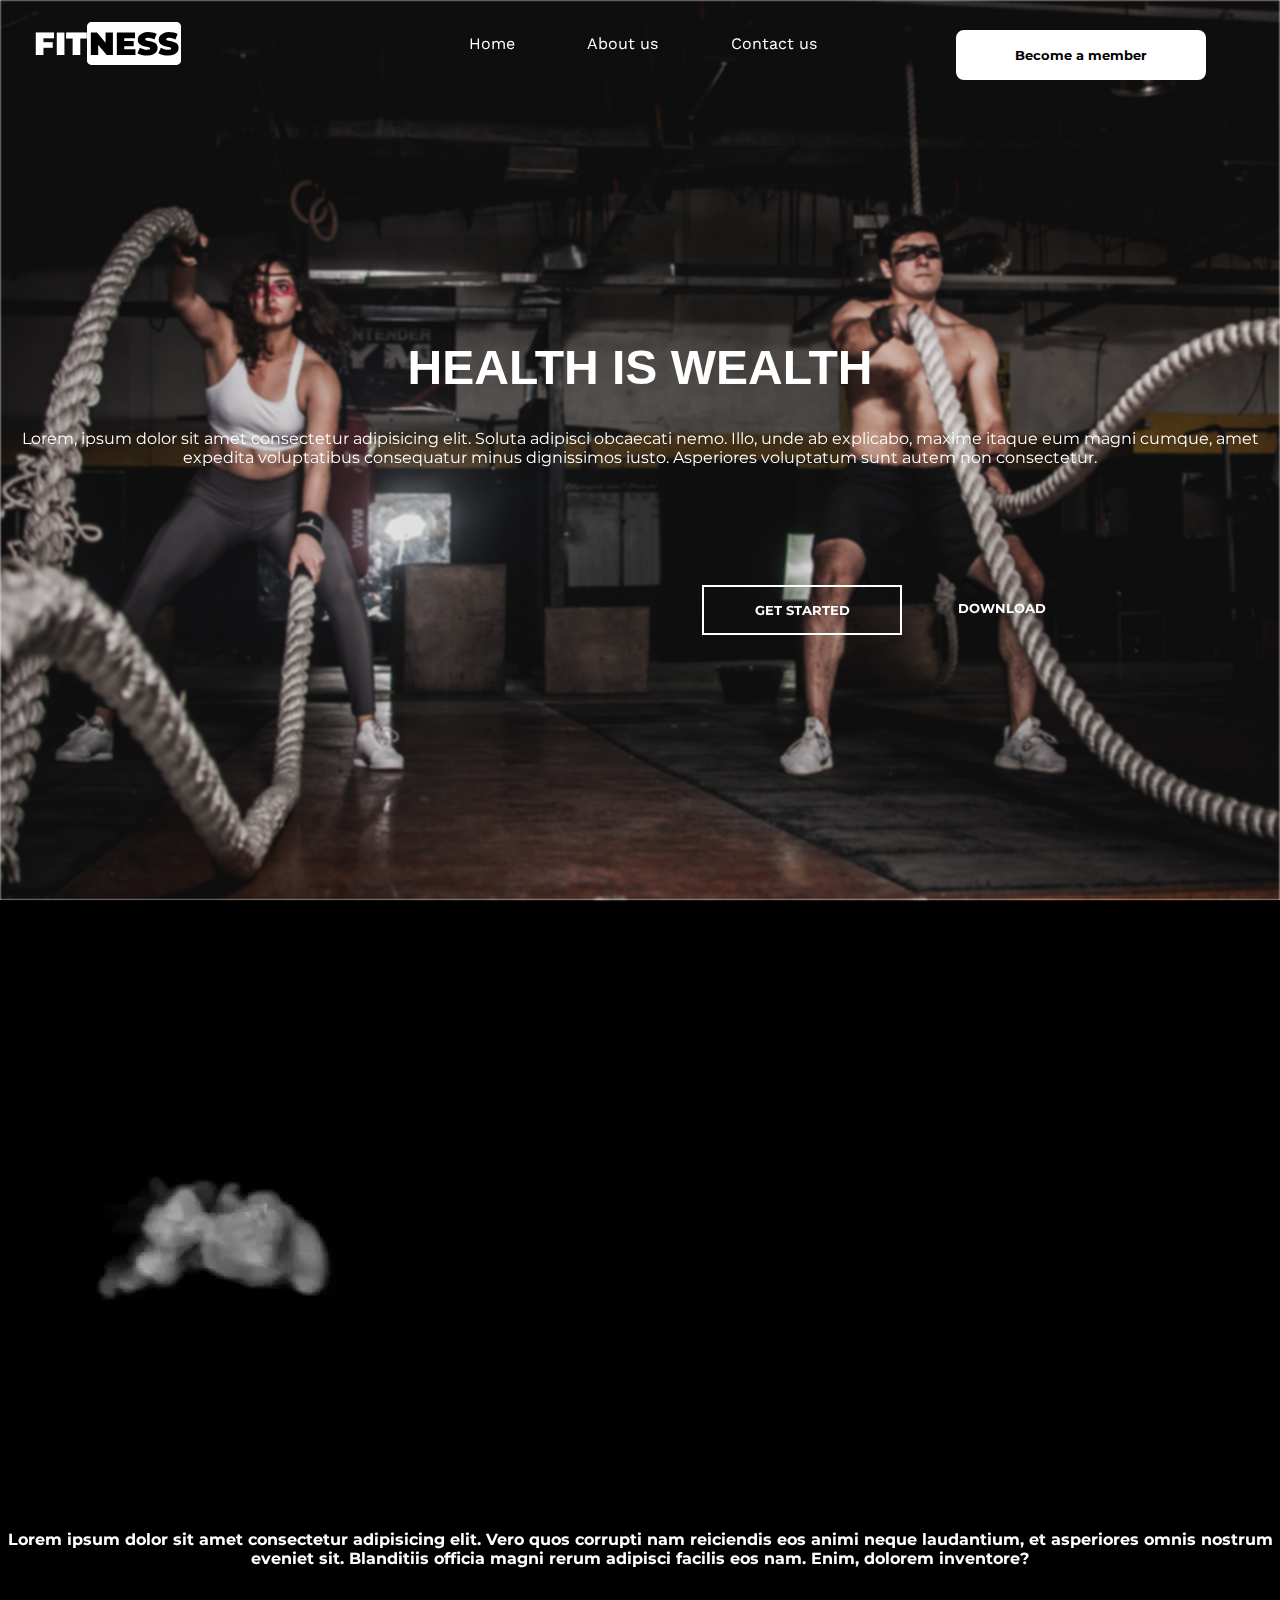
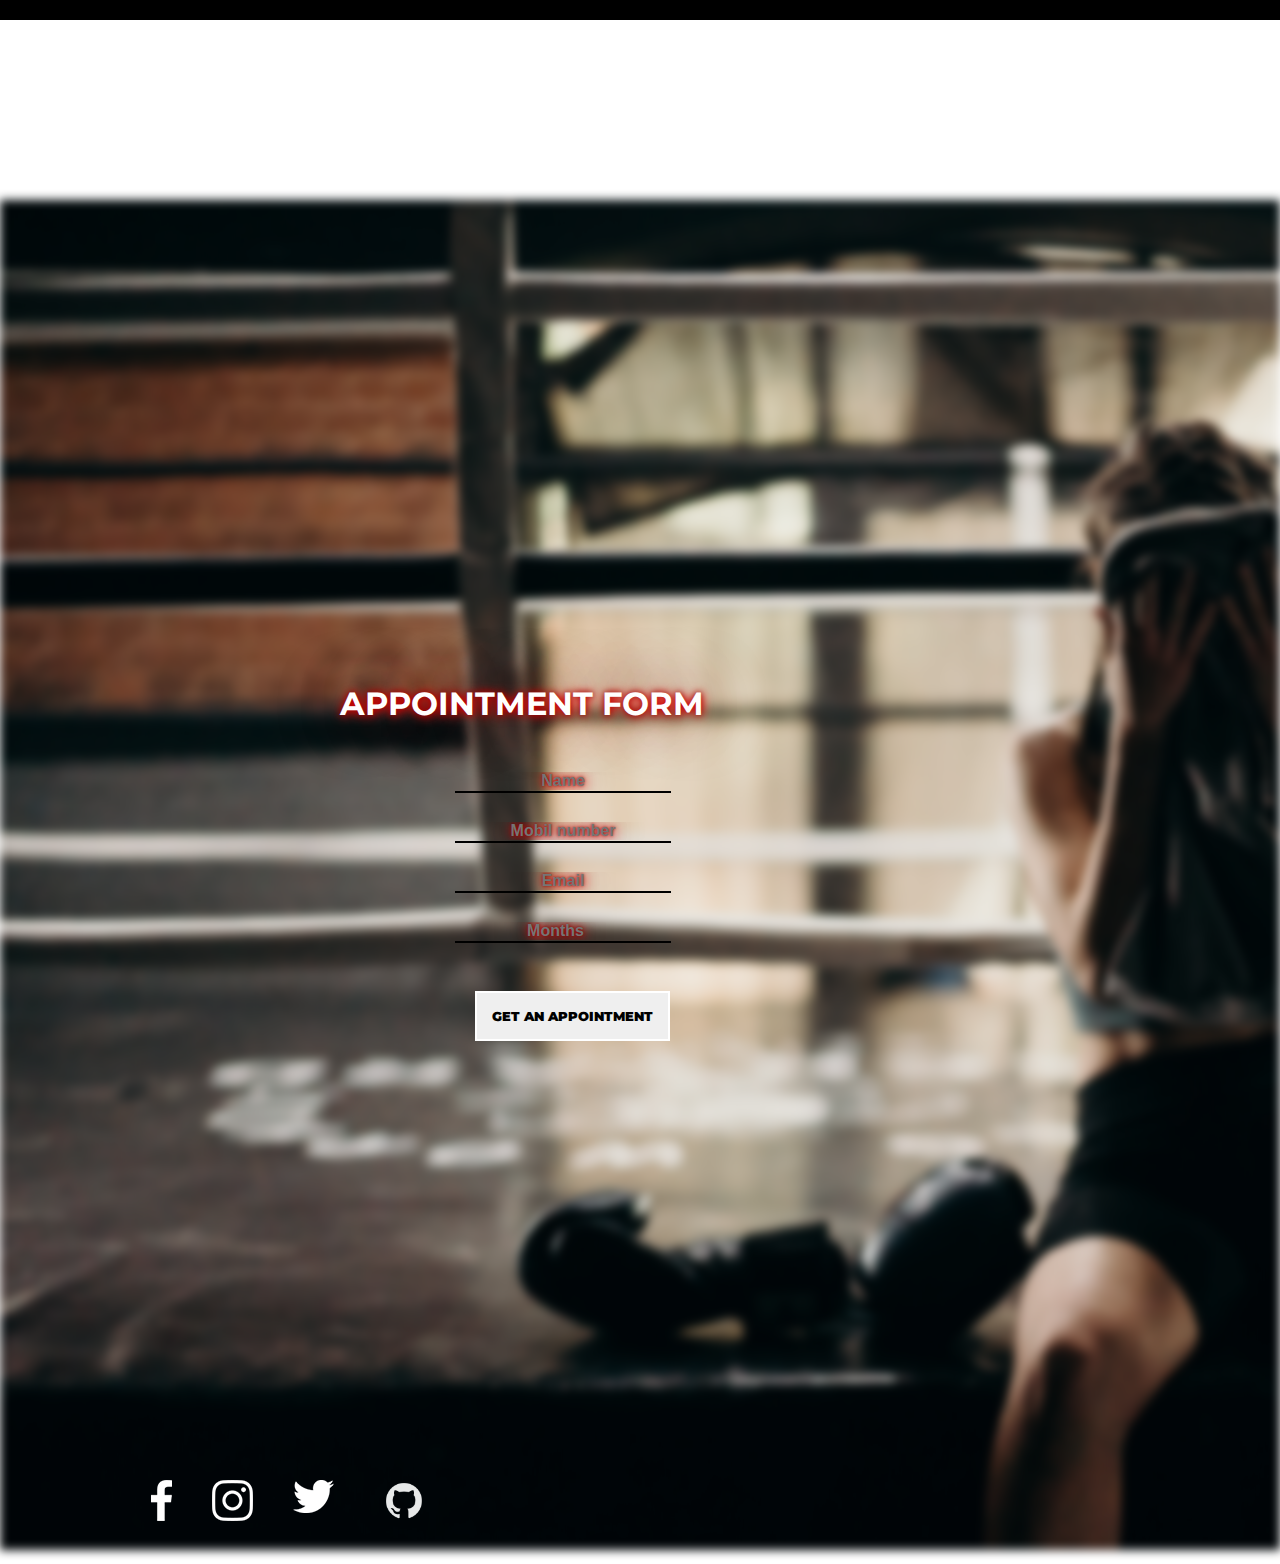
<file: index.html>
<!DOCTYPE html>
<html lang="en">

<head>
    <meta charset="UTF-8">
    <meta http-equiv="X-UA-Compatible" content="IE=edge">
    <meta name="viewport" content="width=device-width, initial-scale=1.0">
    <title>FITNESS WEBSITE </title>
    <link rel="stylesheet" href="style.css">
    <link href="https://fonts.googleapis.com/css2?family=Baloo+Bhaina+2:wght@700&family=Work+Sans:wght@300&display=swap"
        rel="stylesheet">
    <link
        href="https://fonts.googleapis.com/css2?family=Baloo+Bhaina+2:wght@700&family=Montserrat:ital,wght@1,300&family=Work+Sans:wght@300&display=swap"
        rel="stylesheet">
</head>

<body>
    <div class="container">
        <div class="bg-img">
        </div>
        <div class="logo">FIT<span>NESS</span> </div>
        <div class="nav">
            <a href="index.html">Home</a>
            <a href="about.html">About us </a>
            <a href="contact.html">Contact us </a>
        </div>
        <div class="button"><button>Become a member</button></div>
        <div class="text">
            <h1>HEALTH IS WEALTH</h1>
            <P>Lorem, ipsum dolor sit amet consectetur adipisicing elit. Soluta adipisci obcaecati nemo. Illo, unde ab
                explicabo, maxime itaque eum magni cumque, amet expedita voluptatibus consequatur minus dignissimos
                iusto. Asperiores voluptatum sunt autem non consectetur.</P>
        </div>
        <div class="buttons">

            <div class="button1"><button>GET STARTED</button></div>
            <div class="button2"><button>DOWNLOAD</button></div>

        </div>
        <div class="bg-img2">
            <video src="smoke.mp4" autoplay muted loop></video>
            <h1>
                <span>N</span>
                <span>E</span>
                <span>V</span>
                <span>E</span>
                <span>R</span> &nbsp;
                <span>G</span>
                <span>I</span>
                <span>V</span>
                <span>E</span> <br>
                <span>U</span>
                <span>P</span>
            </h1>
            <p>Lorem ipsum dolor sit amet consectetur adipisicing elit. Vero quos corrupti nam reiciendis eos animi
                neque laudantium, et asperiores omnis nostrum eveniet sit. Blanditiis officia magni rerum adipisci
                facilis eos nam. Enim, dolorem inventore?</p>
            <button>VIEW DEMO</button>
        </div>
        <div class="bgimg3">
        </div>
        <div class="container1">

            <h1>APPOINTMENT  FORM </h1>
            <form action="nobackend.php">
                <input type="text" placeholder="Name"><br>
                <input type="tel" placeholder="Mobil number"><br>
                <input type="email" placeholder="Email"><br>
                <input type="number" placeholder="Months">
            </form>
            <button>GET AN APPOINTMENT</button>
            <div class="social">
                <a href="#"> <img src="facebook.png" alt=""></a>
                <a href="#"><img src="instagram.png" alt=""></a>
                <a href="#"><img src="twitter.png"  class="twitter"></a>
                <a href="#"><img src="github2.png" class="git"></a>
            </div>
            <!-- <div class="bottom">
                <span>nitinyadav</span>
            </div> -->
        </div>
    </div>
</body>

</html>
</file>
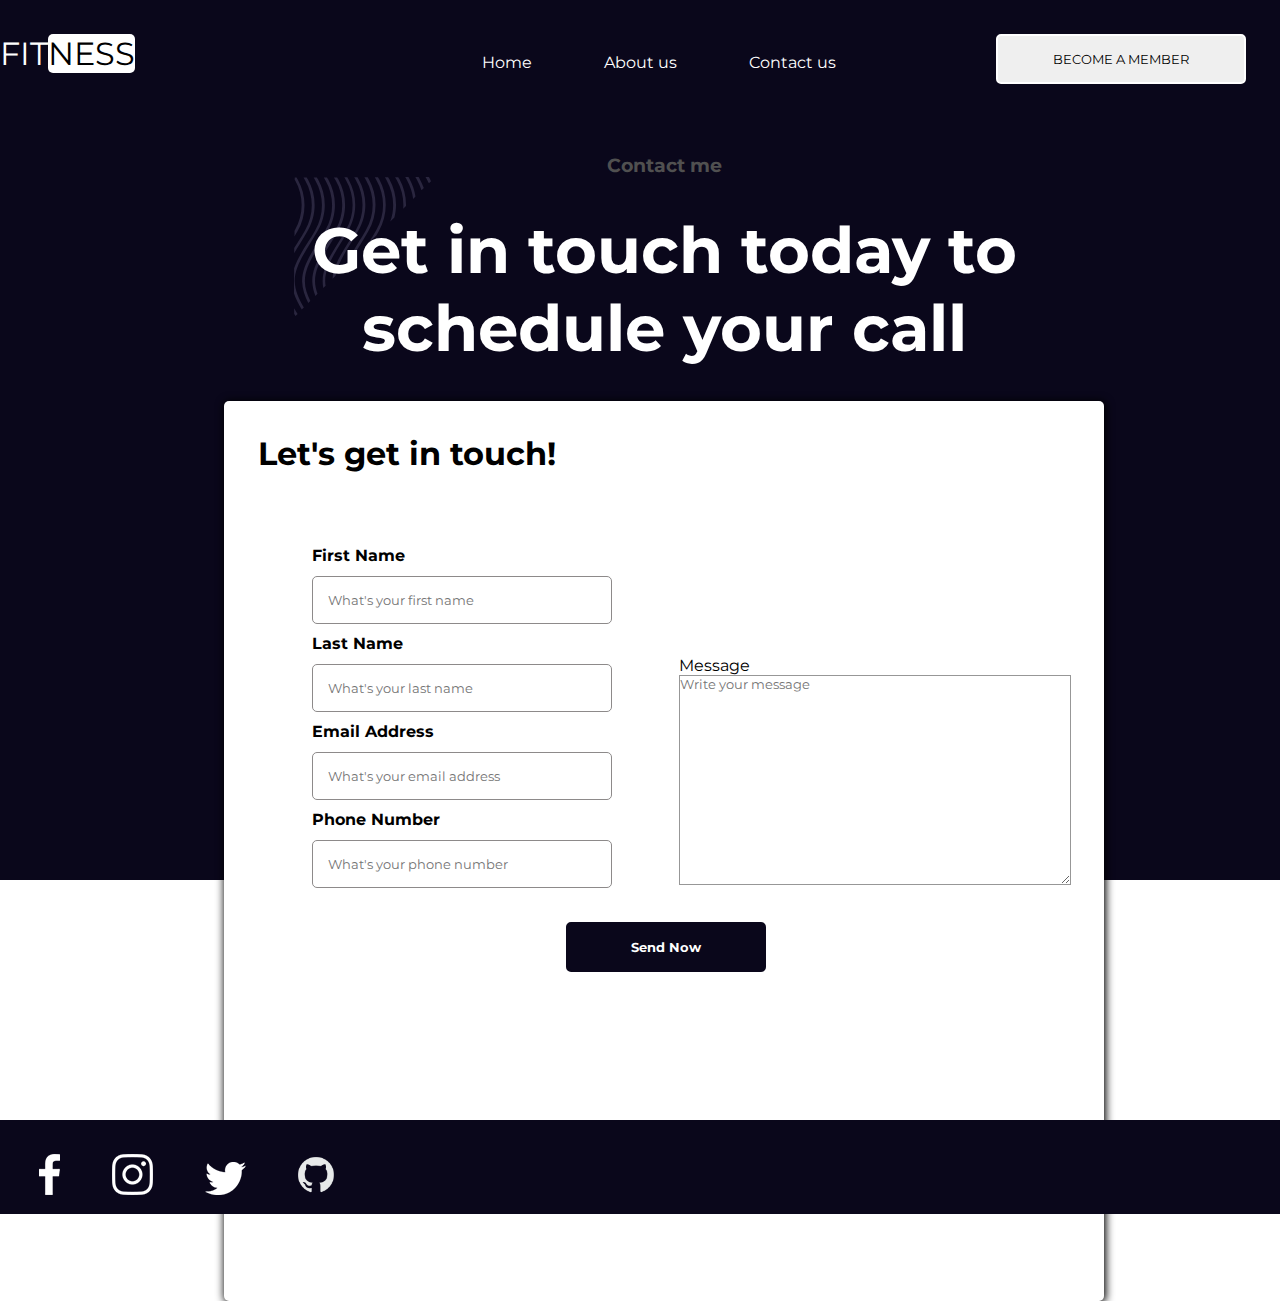
<file: contact.html>
<!DOCTYPE html>
<html lang="en">
<head>
    <meta charset="UTF-8">
    <meta http-equiv="X-UA-Compatible" content="IE=edge">
    <meta name="viewport" content="width=device-width, initial-scale=1.0">
    <title>Contact us </title>
    <link rel="stylesheet" href="contact.css">
    <link href="https://fonts.googleapis.com/css2?family=Baloo+Bhaina+2:wght@700&family=Montserrat:ital,wght@0,700;1,300&family=Work+Sans:wght@300&display=swap" rel="stylesheet">
</head>
<body>
    <div class="container">
        <div class="logo">FIT<span>NESS</span></div>
        <div class="nav">
            <a href="index.html">Home</a>
            <a href="about.html">About us </a>
            <a href="contact.html">Contact us </a>
        </div>
        <button class="button">BECOME A MEMBER</button>
        <div class="text">
            <h3>Contact me</h3>
            <img src="backimg.svg" class="backimage">
            <h1>Get in touch today to schedule your call</h1>
            <div class="box">
                <h2>Let's get in touch!</h1>
                <form action="backend.php">
                    <div class="contact">
                        <div class="contact-cell">
                            <span>First Name</span><br>
                            <input type="text" placeholder="What's your first name ">
                        </div>
                        <div class="contact-cell">
                            <span>Last Name</span><br>
                            <input type="text" placeholder="What's your last name ">
                        </div>
                        <div class="contact-cell">
                            <span>Email Address</span><br>
                            <input type="text" placeholder="What's your email address ">
                        </div>
                        <div class="contact-cell">
                            <span>Phone Number</span><br>
                            <input type="text" placeholder="What's your phone number ">
                        </div>
                        <button>Send Now</button>
                    </div>
                </form>
                <div class="message">
                    <span>Message</span>
                    <br>
                    <textarea name="message" id="" cols="45" rows="13" placeholder="Write your message" maxlength="5000"></textarea>
                </div>
            </div>
        </div>
    </div>
    <div class="bottom">
        <a href="#"><img src="facebook.png" alt=""></a>
        <a href="#"><img src="instagram.png" alt=""></a>
        <a href="#"><img src="twitter.png" alt=""></a>
        <a href="#"><img src="github2.png" class="git"></a>
    </div>
</body>
</html>
</file>
<file: style.css>
*{
    margin: 0;
    padding: 0;
    box-sizing: border-box;
}
body{
    height: 100%;
}
.container .bg-img{
    background-image: url('bgimg2.jpg');
    height: 100vh;
    filter: blur(1px);
    background-position: center;
    background-size: cover;
    background-repeat: no-repeat;
}
.nav{
    position: absolute;
    top: 34px;
    left: 34%;
   
}
.nav a{
    position: relative;
    margin: 34px;
    color: white;
    text-decoration: none;
    font-family: 'Work Sans', sans-serif;
}
.nav a:hover{
    color: rgb(88, 84, 84);
}
.logo{
    position: absolute;
    top: 24px;
    left: 34px;
    font-size: xx-large;
    color: white;
    /* font-weight: bold; */
    font-family: 'Montserrat', sans-serif;
    font-weight: 900;
}
.logo span{
    background-color: white;
    border: 2px solid white;
    color: black;
    border-radius: 5px;
}
.button{
    position: absolute;
    top: 30px;
    right: 74px;
    
}
.button button{
    background-color: white;
    color: black;
    font-family: 'Montserrat', sans-serif;
    font-weight: bold;
    border: 2px solid white;
    width: 250px;
    /* height: 34px; */
    padding: 15px;
    cursor: pointer;
    border-radius: 8px;
}
.button button:hover{
    border: 2px solid white;
    color: white;
    background: none;
    transform: translate(1s)
}
.container .text {
    position: absolute;
    top: 34vh ;
    color: white;
    text-align: center;
}
.text h1{
    font-size: 3rem;
    margin: 34px;
    font-family: 'Segoe UI', Tahoma, Geneva, Verdana, sans-serif;
}
.text p{
    font-family: 'Montserrat', sans-serif;
}
.buttons{
    position: absolute;
    top: 65vh;
    display: flex;
    left: 78vh;
    /* justify-content: space-between; */
}
 .button1 button{
    background: none;
    padding: 15px;
    /* margin: 34px; */
    border: 2px solid white;
    width: 200px;
    color: white;
    font-family:  'Montserrat', sans-serif;
    font-weight: bold;
    cursor: pointer;
}
.button2 button{
    border: none;
    padding: 15px;
    background: none;
    color: white;
    width: 200px;
    font-family:  'Montserrat', sans-serif;
    font-weight: bold;
    cursor: pointer;
}
.container .bg-img2{
    color: white;
    height: 100vh;
    background-position: center;
    background-size: cover;
    background-repeat: no-repeat;
}
.bg-img2 video{
    background-size: cover;
    width: 100%;
    object-fit: cover;
}
.bg-img2 h1{
    position: absolute;
    top: 150vh;
    left: 35vh;
    font-size: 5em;
    letter-spacing: 0.2em;
    transform: translateY(-50%);
    text-align: center;
    font-family: 'Montserrat', sans-serif;
    font-weight: 900 !important;
}
.bg-img2 h1 span{
    opacity: 0;
    display: inline-block;
    animation: animate 1s linear  forwards ;
}
@keyframes animate
{
    0%{
        opacity: 0;
        transform: rotateY(90deg);
        filter: blur(10px);
    }
    100%{
        opacity: 1;
        transform: rotateY(0deg);
        filter: blur(0);
        
    }
}
.bg-img2 h1 span:nth-child(1)
{
    animation-delay:1s;
}
.bg-img2 h1 span:nth-child(2)
{
    animation-delay:2s;
}
.bg-img2 h1 span:nth-child(3)
{
    animation-delay:2.5s;
}
.bg-img2 h1 span:nth-child(4)
{
    animation-delay:3s;
}
.bg-img2 h1 span:nth-child(5)
{
    animation-delay:3.5s;
}
.bg-img2 h1 span:nth-child(6)
{
    animation-delay:3.75s;
}
.bg-img2 h1 span:nth-child(7)
{
    animation-delay:4s;
}
.bg-img2 h1 span:nth-child(8)
{
    animation-delay:4.5s;
}
.bg-img2 h1 span:nth-child(9)
{
    animation-delay:4.75s;
}
.bg-img2 h1 span:nth-child(10)
{
    animation-delay:10s;
}
/* u */
.bg-img2 h1 span:nth-child(11)
{
    animation-delay:3s;
}
.bg-img2 h1 span:nth-child(12)
{
    animation-delay:3s;
}
.bg-img2 p{
    position: absolute;
    top: 170vh;
    text-align: center;
    font-family: 'Montserrat', sans-serif ;
    font-weight: bold;
}
.bg-img2 button{
    position: absolute;
    top: 185vh;
    left: 94vh;
    padding: 15px;
    font-family: 'Montserrat', sans-serif;
    font-weight: bolder;
    background: none;
    color: white;
    border: 2px solid white;
    border-radius: 8px;
    cursor: pointer;
}
.bg-img2 button:hover{
    background: white;
    color: black;
}
.bgimg3{
    background: url('bgimg3.jpg');
    height: 150vh;
    background-size: cover;
    background-repeat: no-repeat;
    filter: blur(5px);
}
.container1 {
    position: absolute;
    top: 250vh;
    left: 34vh;
}
.container1 h1{
    position: relative;
    color: white;
    font-family:'Montserrat', sans-serif ;
    margin: 34px;
    text-shadow: 1px 1px 11px red, 0 0 2em rgb(110, 3, 3), 0 0 0.2em rgb(110, 3, 3);
}
.container1 form{
    position: relative;
    left: 15vh;
}
.container1 form input{
    position: relative;
    padding: 1px;
    margin: 14px;
    background: none;
    border: none;
    border-bottom: 2px solid black ;
    color: white;
    text-shadow: 1px 1px 11px red, 0 0 2em rgb(110, 3, 3), 0 0 0.2em rgb(110, 3, 3);
    text-align: center;
    font-family: sans-serif;
    font-weight: bolder;
    width: 50%;
    font-size: 1rem;
}
.container1 form input:hover{
    border-bottom: 2px solid white;
}


.container1 button{
    position: relative;
    margin: 34px;
    left: 15vh;
    padding: 15px;
    border: 2px solid white;
    font-family: 'Montserrat', sans-serif ;
    font-weight: 900 !important;
    cursor: pointer;
}
.container1 button:hover{
    background: none;
    box-shadow: 2px 2px 20px 2px red ;
    text-shadow:1px 1px 11px red, 0 0 2em rgb(110, 3, 3), 0 0 0.2em rgb(110, 3, 3) ;
}
.container1 .social{
    position: absolute;
    top: 90vh;
    filter: invert(100%);
    display: flex;
    justify-content: left;
    left: -175px;
}
.container1 .social a{
    position: relative;
    /* margin: 20px; */
    padding: 15px;
    margin: 5px;
}

.container1 .social a .git{
    position: relative;
    width: 60px;
    top: -1vh;
    margin: 0px;
}
</file>
<file: contact.css>
*{
    margin: 0;
    padding: 0;
    box-sizing: border-box;
}
body{
    overflow-x: hidden;
}
.container{
    background-color: #0a071b;
    height: 55rem;
}
.example::-webkit-scrollbar {
    display: none;
  }
.logo{
    position: relative;
    top: 34px;
    color: white;
    font-family:  'Montserrat', sans-serif;
    font-size: 2rem;
}
.logo span{
    background: white;
    color: black;
    border-radius: 5px;
}
.nav{
    position: relative;
    left: 35%;
    top: 14px;
}
.nav a{
    position: relative;
    margin: 34px;
    text-decoration: none;
    color: white;
    font-family: 'Montserrat', sans-serif;
}
.nav a:hover{
    color: rgb(80, 80, 80);
}
.button{
    position: absolute;
    top: 34px;
    right: 34px;
    padding: 15px;
    width: 250px;
    font-family: 'Montserrat', sans-serif;
    border: 2px solid white;
    border-radius: 5px;
    cursor: pointer;
}
.button:hover{
    background: none;
    color: white;
}
.text{
    position: relative;
    top: 6rem;
    height: 100vh;
    width: 55rem;
    left: 14rem;
    /* border: 2px solid white; */
}
.text h3{
    color: rgb(80, 80, 80);
    text-align: center;
    font-family: 'Montserrat', sans-serif;
}
.text h1{
    position: relative;
    margin: 34px;
    color: white;
    text-align: center;
    font-size: 4rem;
    font-family:  'Montserrat', sans-serif;
    z-index: 1;
}
.text .box{
    position: relative;
    height: 100vh;
    width: 55rem;
    background-color: white;
    border-radius: 5px;
    box-shadow: 1px 1px 8px 1px black;
}
.text .backimage{
    position: absolute;
    left: 8%;
    z-index: 0;
}

.box h2{
    position: relative;
    top: 33px;
    left: 34px;
    font-family:  'Montserrat', sans-serif;
    font-weight: bolder;
    font-size: 2rem;
}
.contact{
    position: relative;
    top: 6rem;
    left: 10%;
    line-height: 40px;
    
    
}
.contact .contact-cell span{
    position: relative;
    font-family:  'Montserrat', sans-serif;
    font-weight: bolder;
}
.contact .contact-cell input{
    position: relative;
    padding: 15px;
    width: 300px;
    font-family:  'Montserrat', sans-serif;
    border: 1px solid rgb(141, 138, 138);
    border-radius: 5px;
}
.contact .contact-cell input:hover{
    border: 1px solid #0a071b;
}
.contact button{
    position: relative;
    padding: 15px;
    width: 200px;
    margin: 34px;
    font-family:  'Montserrat', sans-serif;
    font-weight: bolder;
    background-color: #0a071b;
    border: 2px solid #0a071b;
    border-radius: 5px;
    color: white;
    left: 25%;
    cursor: pointer;
}
.contact button:hover{
    background-color: white;
    color: #0a071b;
    border: 2px solid #0a071b;
}
.message{
    position: absolute;
    top: 15rem;
    left: 50%;
    font-family:'Montserrat', sans-serif ;
    margin: 15px;
}
.message textarea{
    position: relative;
    font-family: 'Montserrat', sans-serif;
    border: 1px solid rgb(151, 151, 151);
    
}
.message:hover{
    border: 1px soild #000000;
}
.bottom{
    position: relative;
    /* border: 2px solid red; */
    top: 15rem;
    background-color: #0a071b;
    padding: 15px;
}
.bottom a{
    position: relative;
    margin: 24px;
    filter: invert(100%);
}
.bottom a .git{
    position: relative;
    top: 10px;
    left: -1%;
    width: 60px;
}
</file>
